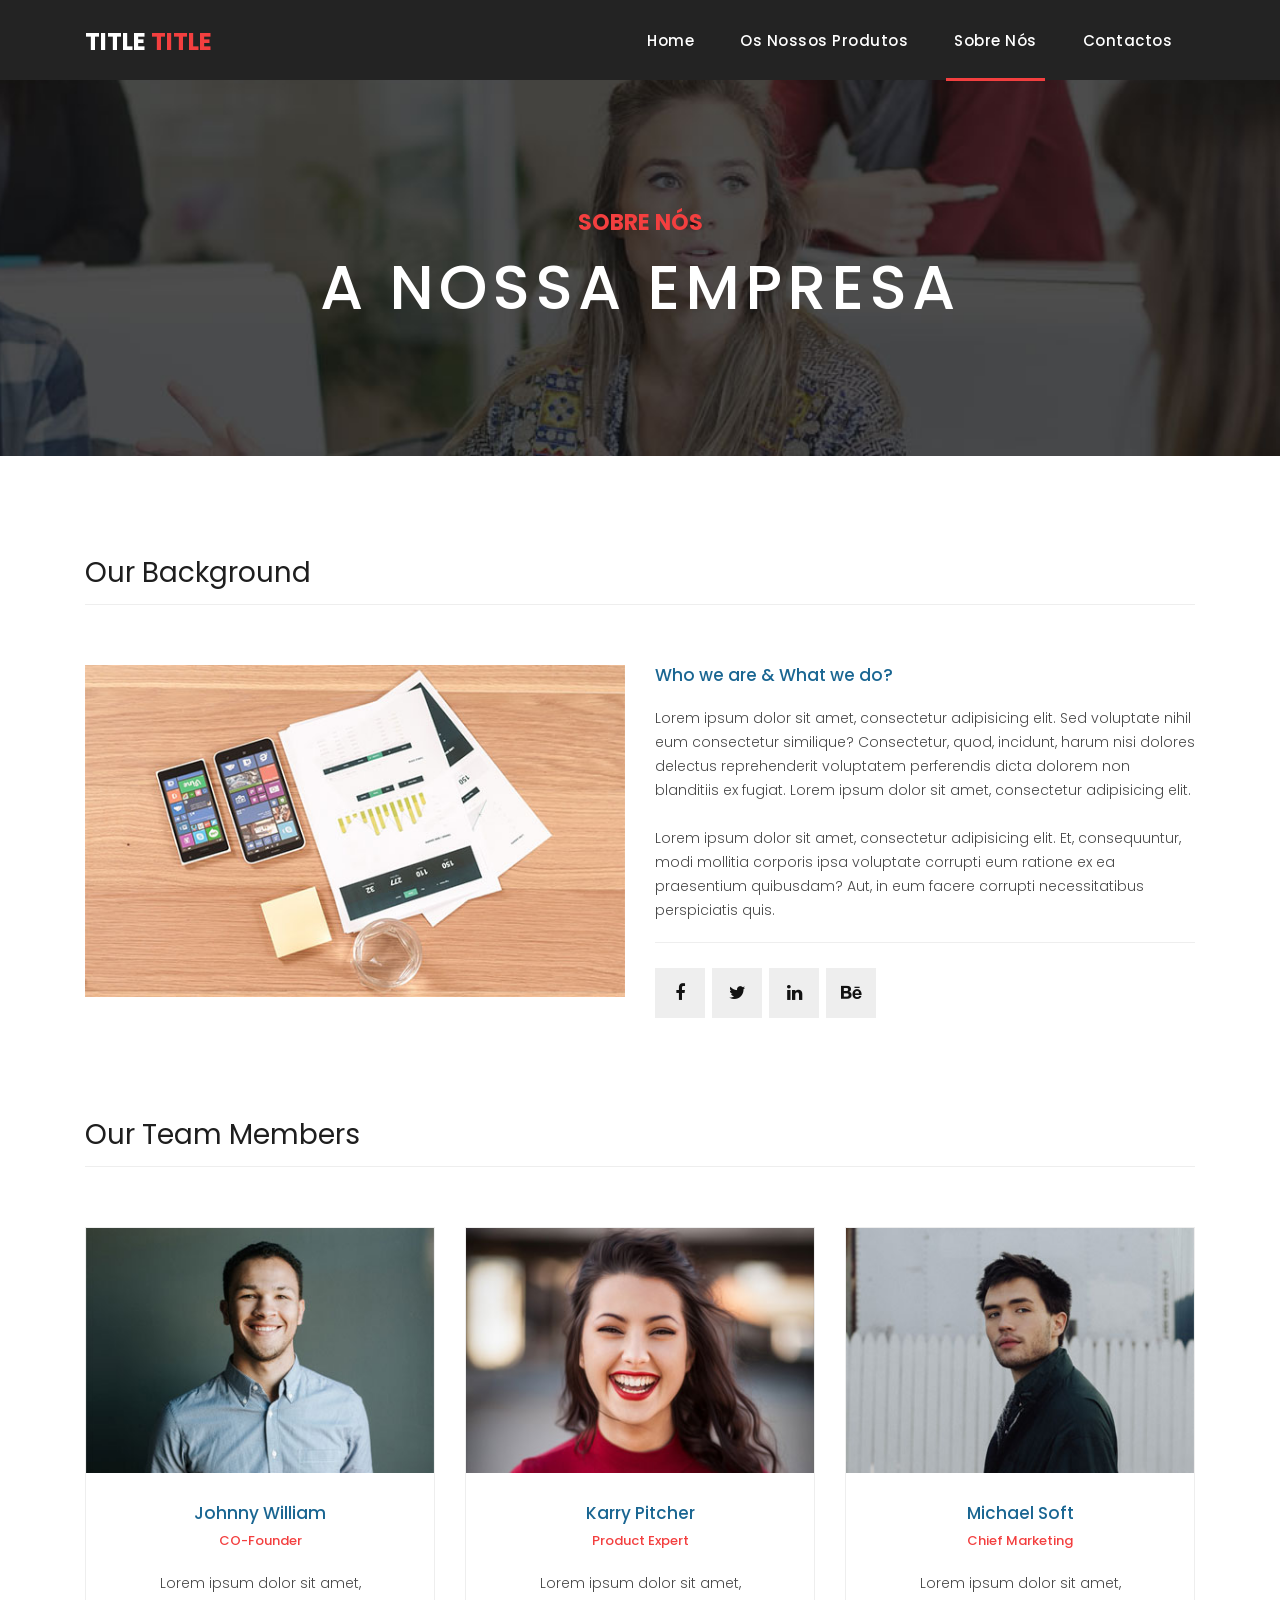
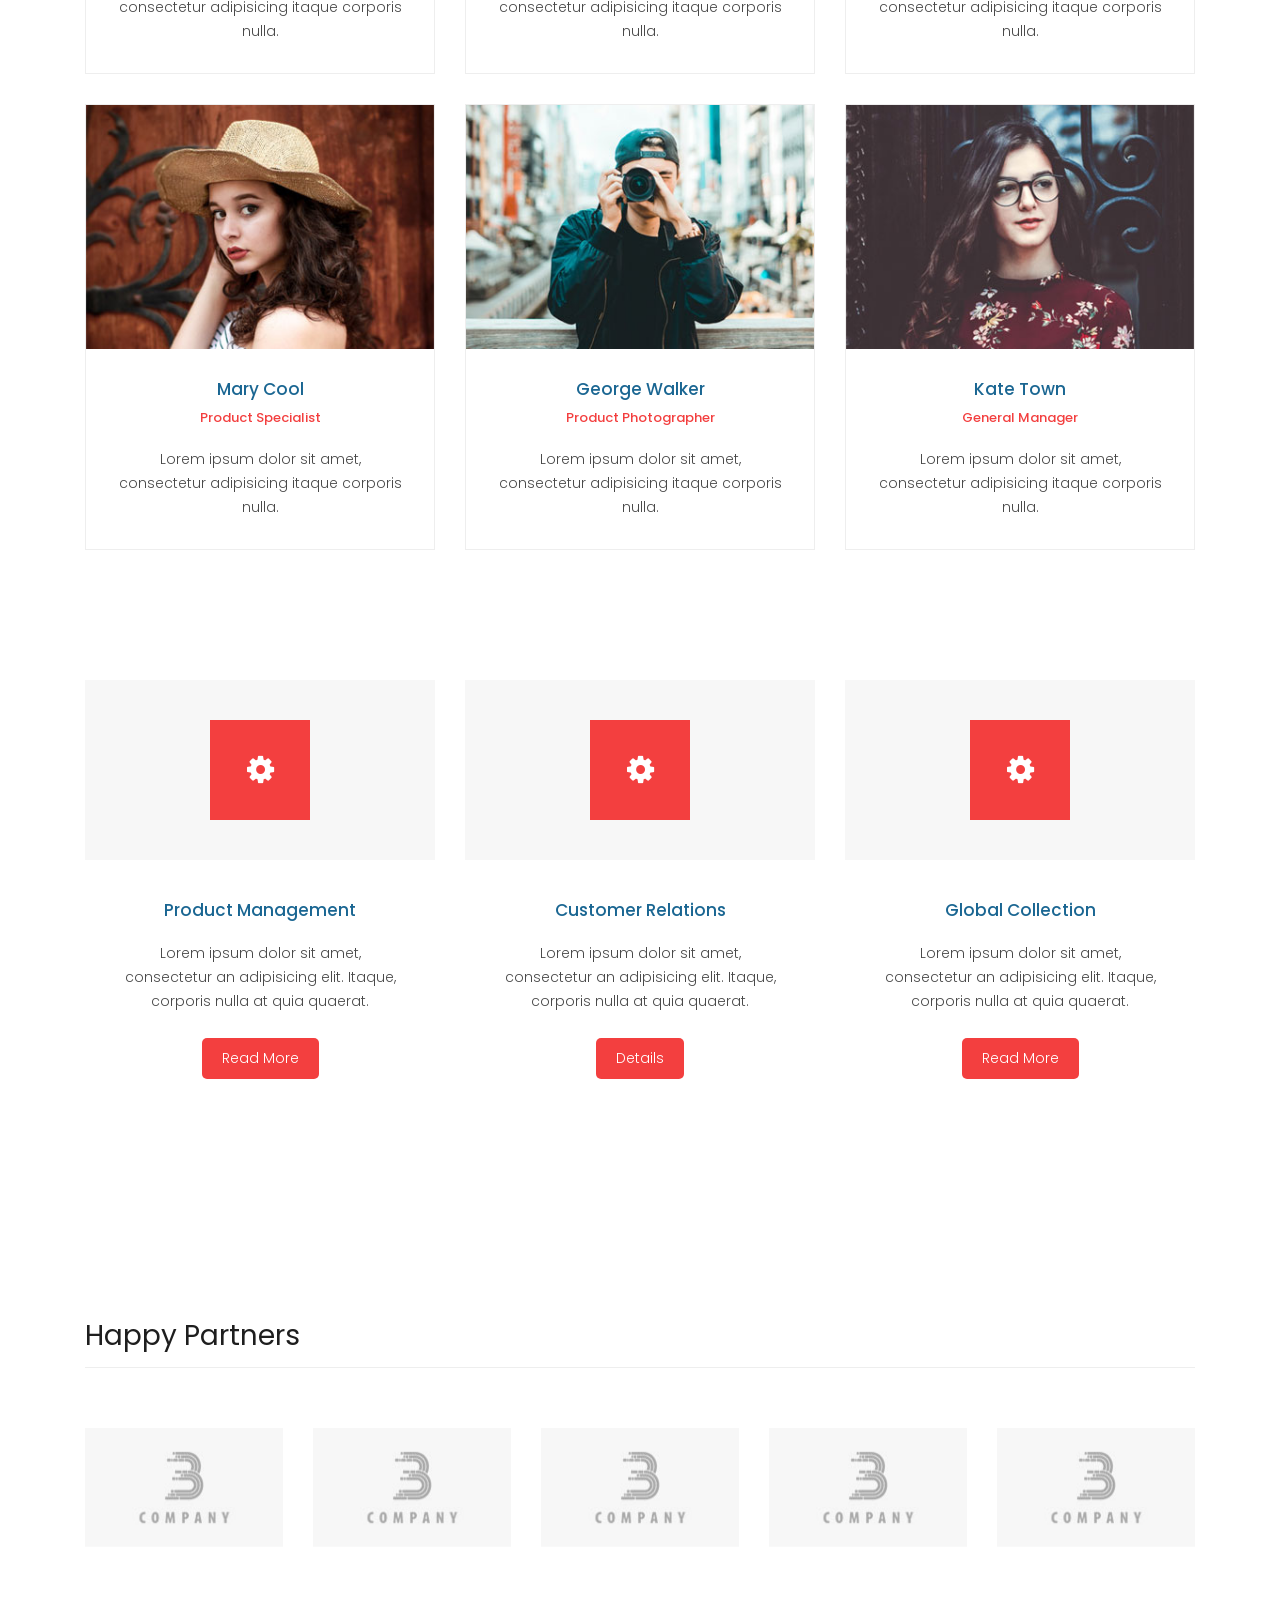
<file: about.html>
<!DOCTYPE html>
<html lang="en">

  <head>

    <meta charset="utf-8">
    <meta name="viewport" content="width=device-width, initial-scale=1, shrink-to-fit=no">
    <meta name="description" content="">
    <meta name="NightmareFTW" content="">
    <link href="https://fonts.googleapis.com/css?family=Poppins:100,200,300,400,500,600,700,800,900&display=swap" rel="stylesheet">

    <title>Title</title>

    <!-- Bootstrap core CSS -->
    <link href="vendor/bootstrap/css/bootstrap.min.css" rel="stylesheet">
<!--

Notes:


-->

    <!-- Additional CSS Files -->
    <link rel="stylesheet" href="assets/css/fontawesome.css">
    <link rel="stylesheet" href="assets/css/templatemo-sixteen.css">
    <link rel="stylesheet" href="assets/css/owl.css">

  </head>

  <body>

    <!-- ***** Preloader Start ***** -->
    <div id="preloader">
        <div class="jumper">
            <div></div>
            <div></div>
            <div></div>
        </div>
    </div>  
    <!-- ***** Preloader End ***** -->

    <!-- Header -->
    <header class="">
      <nav class="navbar navbar-expand-lg">
        <div class="container">
          <a class="navbar-brand" href="index.html"><h2> Title <em> Title </em></h2></a>
          <button class="navbar-toggler" type="button" data-toggle="collapse" data-target="#navbarResponsive" aria-controls="navbarResponsive" aria-expanded="false" aria-label="Toggle navigation">
            <span class="navbar-toggler-icon"></span>
          </button>
          <div class="collapse navbar-collapse" id="navbarResponsive">
            <ul class="navbar-nav ml-auto">
              <li class="nav-item">
                <a class="nav-link" href="index.html">Home
                  <span class="sr-only">(current)</span>
                </a>
              </li> 
              <li class="nav-item">
                <a class="nav-link" href="products.html">Os nossos produtos</a>
              </li>
              <li class="nav-item active">
                <a class="nav-link" href="about.html">Sobre nós</a>
              </li>
              <li class="nav-item">
                <a class="nav-link" href="contact.html">Contactos</a>
              </li>
            </ul>
          </div>
        </div>
      </nav>
    </header>

    <!-- Page Content -->
    <div class="page-heading about-heading header-text">
      <div class="container">
        <div class="row">
          <div class="col-md-12">
            <div class="text-content">
              <h4>Sobre nós</h4>
              <h2>A nossa empresa</h2>
            </div>
          </div>
        </div>
      </div>
    </div>


    <div class="best-features about-features">
      <div class="container">
        <div class="row">
          <div class="col-md-12">
            <div class="section-heading">
              <h2>Our Background</h2>
            </div>
          </div>
          <div class="col-md-6">
            <div class="right-image">
              <img src="assets/images/feature-image.jpg" alt="">
            </div>
          </div>
          <div class="col-md-6">
            <div class="left-content">
              <h4>Who we are &amp; What we do?</h4>
              <p>Lorem ipsum dolor sit amet, consectetur adipisicing elit. Sed voluptate nihil eum consectetur similique? Consectetur, quod, incidunt, harum nisi dolores delectus reprehenderit voluptatem perferendis dicta dolorem non blanditiis ex fugiat. Lorem ipsum dolor sit amet, consectetur adipisicing elit.<br><br>Lorem ipsum dolor sit amet, consectetur adipisicing elit. Et, consequuntur, modi mollitia corporis ipsa voluptate corrupti eum ratione ex ea praesentium quibusdam? Aut, in eum facere corrupti necessitatibus perspiciatis quis.</p>
              <ul class="social-icons">
                <li><a href="#"><i class="fa fa-facebook"></i></a></li>
                <li><a href="#"><i class="fa fa-twitter"></i></a></li>
                <li><a href="#"><i class="fa fa-linkedin"></i></a></li>
                <li><a href="#"><i class="fa fa-behance"></i></a></li>
              </ul>
            </div>
          </div>
        </div>
      </div>
    </div>

    
    <div class="team-members">
      <div class="container">
        <div class="row">
          <div class="col-md-12">
            <div class="section-heading">
              <h2>Our Team Members</h2>
            </div>
          </div>
          <div class="col-md-4">
            <div class="team-member">
              <div class="thumb-container">
                <img src="assets/images/team_01.jpg" alt="">
                <div class="hover-effect">
                  <div class="hover-content">
                    <ul class="social-icons">
                      <li><a href="#"><i class="fa fa-facebook"></i></a></li>
                      <li><a href="#"><i class="fa fa-twitter"></i></a></li>
                      <li><a href="#"><i class="fa fa-linkedin"></i></a></li>
                      <li><a href="#"><i class="fa fa-behance"></i></a></li>
                    </ul>
                  </div>
                </div>
              </div>
              <div class="down-content">
                <h4>Johnny William</h4>
                <span>CO-Founder</span>
                <p>Lorem ipsum dolor sit amet, consectetur adipisicing itaque corporis nulla.</p>
              </div>
            </div>
          </div>
          <div class="col-md-4">
            <div class="team-member">
              <div class="thumb-container">
                <img src="assets/images/team_02.jpg" alt="">
                <div class="hover-effect">
                  <div class="hover-content">
                    <ul class="social-icons">
                      <li><a href="#"><i class="fa fa-facebook"></i></a></li>
                      <li><a href="#"><i class="fa fa-twitter"></i></a></li>
                      <li><a href="#"><i class="fa fa-linkedin"></i></a></li>
                      <li><a href="#"><i class="fa fa-behance"></i></a></li>
                    </ul>
                  </div>
                </div>
              </div>
              <div class="down-content">
                <h4>Karry Pitcher</h4>
                <span>Product Expert</span>
                <p>Lorem ipsum dolor sit amet, consectetur adipisicing itaque corporis nulla.</p>
              </div>
            </div>
          </div>
          <div class="col-md-4">
            <div class="team-member">
              <div class="thumb-container">
                <img src="assets/images/team_03.jpg" alt="">
                <div class="hover-effect">
                  <div class="hover-content">
                    <ul class="social-icons">
                      <li><a href="#"><i class="fa fa-facebook"></i></a></li>
                      <li><a href="#"><i class="fa fa-twitter"></i></a></li>
                      <li><a href="#"><i class="fa fa-linkedin"></i></a></li>
                      <li><a href="#"><i class="fa fa-behance"></i></a></li>
                    </ul>
                  </div>
                </div>
              </div>
              <div class="down-content">
                <h4>Michael Soft</h4>
                <span>Chief Marketing</span>
                <p>Lorem ipsum dolor sit amet, consectetur adipisicing itaque corporis nulla.</p>
              </div>
            </div>
          </div>
          <div class="col-md-4">
            <div class="team-member">
              <div class="thumb-container">
                <img src="assets/images/team_04.jpg" alt="">
                <div class="hover-effect">
                  <div class="hover-content">
                    <ul class="social-icons">
                      <li><a href="#"><i class="fa fa-facebook"></i></a></li>
                      <li><a href="#"><i class="fa fa-twitter"></i></a></li>
                      <li><a href="#"><i class="fa fa-linkedin"></i></a></li>
                      <li><a href="#"><i class="fa fa-behance"></i></a></li>
                    </ul>
                  </div>
                </div>
              </div>
              <div class="down-content">
                <h4>Mary Cool</h4>
                <span>Product Specialist</span>
                <p>Lorem ipsum dolor sit amet, consectetur adipisicing itaque corporis nulla.</p>
              </div>
            </div>
          </div>
          <div class="col-md-4">
            <div class="team-member">
              <div class="thumb-container">
                <img src="assets/images/team_05.jpg" alt="">
                <div class="hover-effect">
                  <div class="hover-content">
                    <ul class="social-icons">
                      <li><a href="#"><i class="fa fa-facebook"></i></a></li>
                      <li><a href="#"><i class="fa fa-twitter"></i></a></li>
                      <li><a href="#"><i class="fa fa-linkedin"></i></a></li>
                      <li><a href="#"><i class="fa fa-behance"></i></a></li>
                    </ul>
                  </div>
                </div>
              </div>
              <div class="down-content">
                <h4>George Walker</h4>
                <span>Product Photographer</span>
                <p>Lorem ipsum dolor sit amet, consectetur adipisicing itaque corporis nulla.</p>
              </div>
            </div>
          </div>
          <div class="col-md-4">
            <div class="team-member">
              <div class="thumb-container">
                <img src="assets/images/team_06.jpg" alt="">
                <div class="hover-effect">
                  <div class="hover-content">
                    <ul class="social-icons">
                      <li><a href="#"><i class="fa fa-facebook"></i></a></li>
                      <li><a href="#"><i class="fa fa-twitter"></i></a></li>
                      <li><a href="#"><i class="fa fa-linkedin"></i></a></li>
                      <li><a href="#"><i class="fa fa-behance"></i></a></li>
                    </ul>
                  </div>
                </div>
              </div>
              <div class="down-content">
                <h4>Kate Town</h4>
                <span>General Manager</span>
                <p>Lorem ipsum dolor sit amet, consectetur adipisicing itaque corporis nulla.</p>
              </div>
            </div>
          </div>
        </div>
      </div>
    </div>


    <div class="services">
      <div class="container">
        <div class="row">
          <div class="col-md-4">
            <div class="service-item">
              <div class="icon">
                <i class="fa fa-gear"></i>
              </div>
              <div class="down-content">
                <h4>Product Management</h4>
                <p>Lorem ipsum dolor sit amet, consectetur an adipisicing elit. Itaque, corporis nulla at quia quaerat.</p>
                <a href="#" class="filled-button">Read More</a>
              </div>
            </div>
          </div>
          <div class="col-md-4">
            <div class="service-item">
              <div class="icon">
                <i class="fa fa-gear"></i>
              </div>
              <div class="down-content">
                <h4>Customer Relations</h4>
                <p>Lorem ipsum dolor sit amet, consectetur an adipisicing elit. Itaque, corporis nulla at quia quaerat.</p>
                <a href="#" class="filled-button">Details</a>
              </div>
            </div>
          </div>
          <div class="col-md-4">
            <div class="service-item">
              <div class="icon">
                <i class="fa fa-gear"></i>
              </div>
              <div class="down-content">
                <h4>Global Collection</h4>
                <p>Lorem ipsum dolor sit amet, consectetur an adipisicing elit. Itaque, corporis nulla at quia quaerat.</p>
                <a href="#" class="filled-button">Read More</a>
              </div>
            </div>
          </div>
        </div>
      </div>
    </div>


    <div class="happy-clients">
      <div class="container">
        <div class="row">
          <div class="col-md-12">
            <div class="section-heading">
              <h2>Happy Partners</h2>
            </div>
          </div>
          <div class="col-md-12">
            <div class="owl-clients owl-carousel">
              <div class="client-item">
                <img src="assets/images/client-01.png" alt="1">
              </div>
              
              <div class="client-item">
                <img src="assets/images/client-01.png" alt="2">
              </div>
              
              <div class="client-item">
                <img src="assets/images/client-01.png" alt="3">
              </div>
              
              <div class="client-item">
                <img src="assets/images/client-01.png" alt="4">
              </div>
              
              <div class="client-item">
                <img src="assets/images/client-01.png" alt="5">
              </div>
              
              <div class="client-item">
                <img src="assets/images/client-01.png" alt="6">
              </div>
            </div>
          </div>
        </div>
      </div>
    </div>

    
    <footer>
      <div class="container">
        <div class="row">
          <div class="col-md-12">
            <div class="inner-content">

            </div>
          </div>
        </div>
      </div>
    </footer>


    <!-- Bootstrap core JavaScript -->
    <script src="vendor/jquery/jquery.min.js"></script>
    <script src="vendor/bootstrap/js/bootstrap.bundle.min.js"></script>


    <!-- Additional Scripts -->
    <script src="assets/js/custom.js"></script>
    <script src="assets/js/owl.js"></script>
    <script src="assets/js/slick.js"></script>
    <script src="assets/js/isotope.js"></script>
    <script src="assets/js/accordions.js"></script>


    <script language = "text/Javascript"> 
      cleared[0] = cleared[1] = cleared[2] = 0; //set a cleared flag for each field
      function clearField(t){                   //declaring the array outside of the
      if(! cleared[t.id]){                      // function makes it static and global
          cleared[t.id] = 1;  // you could use true and false, but that's more typing
          t.value='';         // with more chance of typos
          t.style.color='#fff';
          }
      }
    </script>


  </body>

</html>
</file>
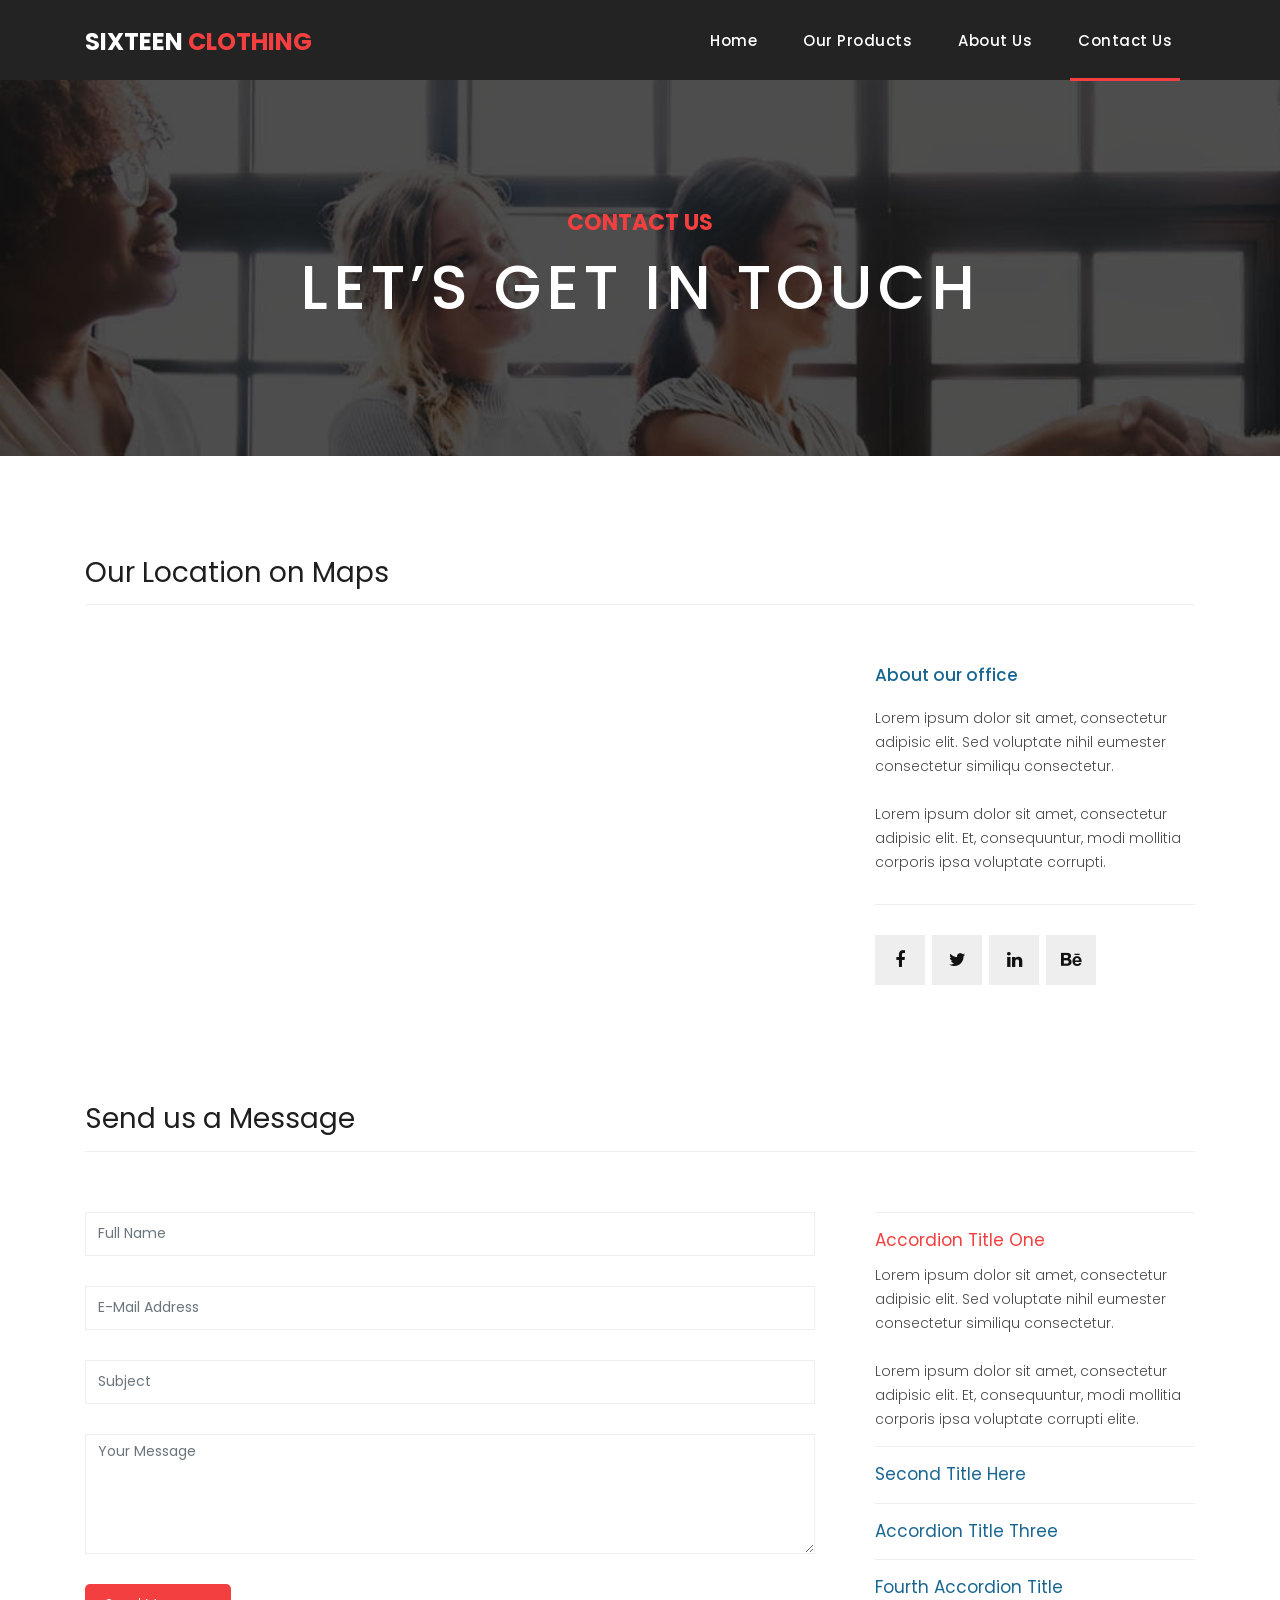
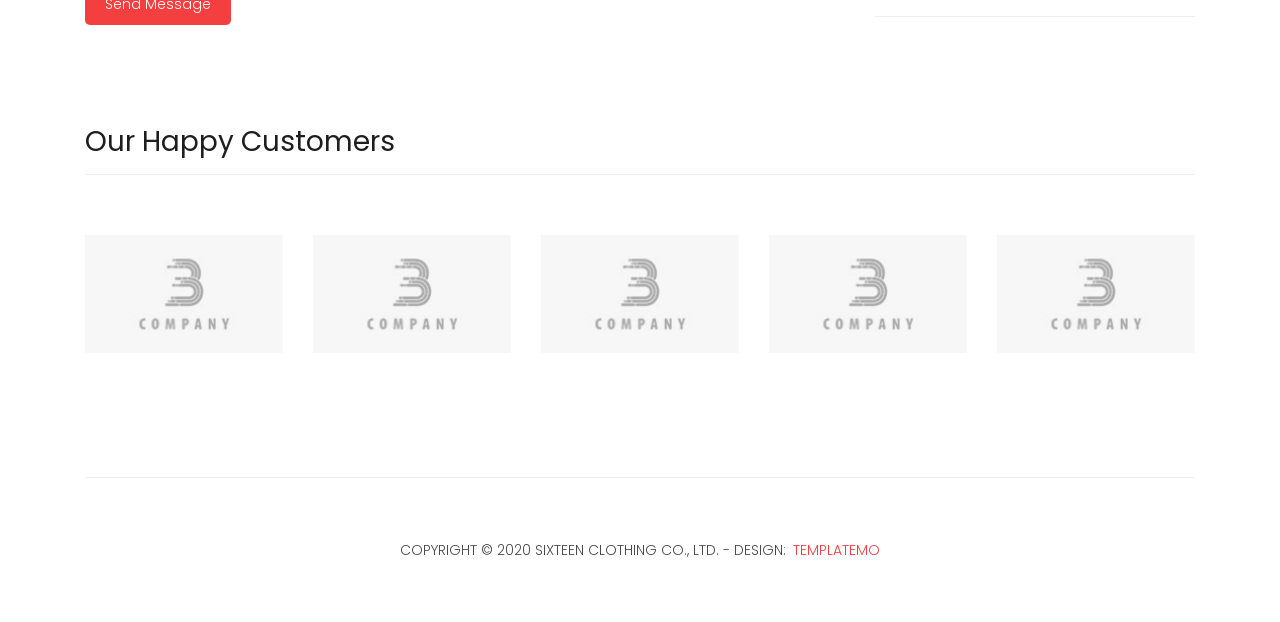
<file: contact.html>
<!DOCTYPE html>
<html lang="en">

  <head>

    <meta charset="utf-8">
    <meta name="viewport" content="width=device-width, initial-scale=1, shrink-to-fit=no">
    <meta name="description" content="">
    <meta name="author" content="">
    <link href="https://fonts.googleapis.com/css?family=Poppins:100,200,300,400,500,600,700,800,900&display=swap" rel="stylesheet">

    <title>Sixteen Clothing - Contact Page</title>

    <!-- Bootstrap core CSS -->
    <link href="vendor/bootstrap/css/bootstrap.min.css" rel="stylesheet">
<!--

TemplateMo 546 Sixteen Clothing

https://templatemo.com/tm-546-sixteen-clothing

-->

    <!-- Additional CSS Files -->
    <link rel="stylesheet" href="assets/css/fontawesome.css">
    <link rel="stylesheet" href="assets/css/templatemo-sixteen.css">
    <link rel="stylesheet" href="assets/css/owl.css">

  </head>

  <body>

    <!-- ***** Preloader Start ***** -->
    <div id="preloader">
        <div class="jumper">
            <div></div>
            <div></div>
            <div></div>
        </div>
    </div>  
    <!-- ***** Preloader End ***** -->

    <!-- Header -->
    <header class="">
      <nav class="navbar navbar-expand-lg">
        <div class="container">
          <a class="navbar-brand" href="index.html"><h2>Sixteen <em>Clothing</em></h2></a>
          <button class="navbar-toggler" type="button" data-toggle="collapse" data-target="#navbarResponsive" aria-controls="navbarResponsive" aria-expanded="false" aria-label="Toggle navigation">
            <span class="navbar-toggler-icon"></span>
          </button>
          <div class="collapse navbar-collapse" id="navbarResponsive">
            <ul class="navbar-nav ml-auto">
              <li class="nav-item">
                <a class="nav-link" href="index.html">Home
                  <span class="sr-only">(current)</span>
                </a>
              </li> 
              <li class="nav-item">
                <a class="nav-link" href="products.html">Our Products</a>
              </li>
              <li class="nav-item">
                <a class="nav-link" href="about.html">About Us</a>
              </li>
              <li class="nav-item active">
                <a class="nav-link" href="contact.html">Contact Us</a>
              </li>
            </ul>
          </div>
        </div>
      </nav>
    </header>

    <!-- Page Content -->
    <div class="page-heading contact-heading header-text">
      <div class="container">
        <div class="row">
          <div class="col-md-12">
            <div class="text-content">
              <h4>contact us</h4>
              <h2>let’s get in touch</h2>
            </div>
          </div>
        </div>
      </div>
    </div>


    <div class="find-us">
      <div class="container">
        <div class="row">
          <div class="col-md-12">
            <div class="section-heading">
              <h2>Our Location on Maps</h2>
            </div>
          </div>
          <div class="col-md-8">
<!-- How to change your own map point
	1. Go to Google Maps
	2. Click on your location point
	3. Click "Share" and choose "Embed map" tab
	4. Copy only URL and paste it within the src="" field below
-->
            <div id="map">
              <iframe src="https://maps.google.com/maps?q=Av.+L%C3%BAcio+Costa,+Rio+de+Janeiro+-+RJ,+Brazil&t=&z=13&ie=UTF8&iwloc=&output=embed" width="100%" height="330px" frameborder="0" style="border:0" allowfullscreen></iframe>
            </div>
          </div>
          <div class="col-md-4">
            <div class="left-content">
              <h4>About our office</h4>
              <p>Lorem ipsum dolor sit amet, consectetur adipisic elit. Sed voluptate nihil eumester consectetur similiqu consectetur.<br><br>Lorem ipsum dolor sit amet, consectetur adipisic elit. Et, consequuntur, modi mollitia corporis ipsa voluptate corrupti.</p>
              <ul class="social-icons">
                <li><a href="#"><i class="fa fa-facebook"></i></a></li>
                <li><a href="#"><i class="fa fa-twitter"></i></a></li>
                <li><a href="#"><i class="fa fa-linkedin"></i></a></li>
                <li><a href="#"><i class="fa fa-behance"></i></a></li>
              </ul>
            </div>
          </div>
        </div>
      </div>
    </div>

    
    <div class="send-message">
      <div class="container">
        <div class="row">
          <div class="col-md-12">
            <div class="section-heading">
              <h2>Send us a Message</h2>
            </div>
          </div>
          <div class="col-md-8">
            <div class="contact-form">
              <form id="contact" action="" method="post">
                <div class="row">
                  <div class="col-lg-12 col-md-12 col-sm-12">
                    <fieldset>
                      <input name="name" type="text" class="form-control" id="name" placeholder="Full Name" required="">
                    </fieldset>
                  </div>
                  <div class="col-lg-12 col-md-12 col-sm-12">
                    <fieldset>
                      <input name="email" type="text" class="form-control" id="email" placeholder="E-Mail Address" required="">
                    </fieldset>
                  </div>
                  <div class="col-lg-12 col-md-12 col-sm-12">
                    <fieldset>
                      <input name="subject" type="text" class="form-control" id="subject" placeholder="Subject" required="">
                    </fieldset>
                  </div>
                  <div class="col-lg-12">
                    <fieldset>
                      <textarea name="message" rows="6" class="form-control" id="message" placeholder="Your Message" required=""></textarea>
                    </fieldset>
                  </div>
                  <div class="col-lg-12">
                    <fieldset>
                      <button type="submit" id="form-submit" class="filled-button">Send Message</button>
                    </fieldset>
                  </div>
                </div>
              </form>
            </div>
          </div>
          <div class="col-md-4">
            <ul class="accordion">
              <li>
                  <a>Accordion Title One</a>
                  <div class="content">
                      <p>Lorem ipsum dolor sit amet, consectetur adipisic elit. Sed voluptate nihil eumester consectetur similiqu consectetur.<br><br>Lorem ipsum dolor sit amet, consectetur adipisic elit. Et, consequuntur, modi mollitia corporis ipsa voluptate corrupti elite.</p>
                  </div>
              </li>
              <li>
                  <a>Second Title Here</a>
                  <div class="content">
                      <p>Lorem ipsum dolor sit amet, consectetur adipisic elit. Sed voluptate nihil eumester consectetur similiqu consectetur.<br><br>Lorem ipsum dolor sit amet, consectetur adipisic elit. Et, consequuntur, modi mollitia corporis ipsa voluptate corrupti elite.</p>
                  </div>
              </li>
              <li>
                  <a>Accordion Title Three</a>
                  <div class="content">
                      <p>Lorem ipsum dolor sit amet, consectetur adipisic elit. Sed voluptate nihil eumester consectetur similiqu consectetur.<br><br>Lorem ipsum dolor sit amet, consectetur adipisic elit. Et, consequuntur, modi mollitia corporis ipsa voluptate corrupti elite.</p>
                  </div>
              </li>
              <li>
                  <a>Fourth Accordion Title</a>
                  <div class="content">
                      <p>Lorem ipsum dolor sit amet, consectetur adipisic elit. Sed voluptate nihil eumester consectetur similiqu consectetur.<br><br>Lorem ipsum dolor sit amet, consectetur adipisic elit. Et, consequuntur, modi mollitia corporis ipsa voluptate corrupti elite.</p>
                  </div>
              </li>
            </ul>
          </div>
        </div>
      </div>
    </div>

    <div class="happy-clients">
      <div class="container">
        <div class="row">
          <div class="col-md-12">
            <div class="section-heading">
              <h2>Our Happy Customers</h2>
            </div>
          </div>
          <div class="col-md-12">
            <div class="owl-clients owl-carousel">
              <div class="client-item">
                <img src="assets/images/client-01.png" alt="1">
              </div>
              
              <div class="client-item">
                <img src="assets/images/client-01.png" alt="2">
              </div>
              
              <div class="client-item">
                <img src="assets/images/client-01.png" alt="3">
              </div>
              
              <div class="client-item">
                <img src="assets/images/client-01.png" alt="4">
              </div>
              
              <div class="client-item">
                <img src="assets/images/client-01.png" alt="5">
              </div>
              
              <div class="client-item">
                <img src="assets/images/client-01.png" alt="6">
              </div>
            </div>
          </div>
        </div>
      </div>
    </div>

    
    <footer>
      <div class="container">
        <div class="row">
          <div class="col-md-12">
            <div class="inner-content">
              <p>Copyright &copy; 2020 Sixteen Clothing Co., Ltd.
            
            - Design: <a rel="nofollow noopener" href="https://templatemo.com" target="_blank">TemplateMo</a></p>
            </div>
          </div>
        </div>
      </div>
    </footer>


    <!-- Bootstrap core JavaScript -->
    <script src="vendor/jquery/jquery.min.js"></script>
    <script src="vendor/bootstrap/js/bootstrap.bundle.min.js"></script>


    <!-- Additional Scripts -->
    <script src="assets/js/custom.js"></script>
    <script src="assets/js/owl.js"></script>
    <script src="assets/js/slick.js"></script>
    <script src="assets/js/isotope.js"></script>
    <script src="assets/js/accordions.js"></script>


    <script language = "text/Javascript"> 
      cleared[0] = cleared[1] = cleared[2] = 0; //set a cleared flag for each field
      function clearField(t){                   //declaring the array outside of the
      if(! cleared[t.id]){                      // function makes it static and global
          cleared[t.id] = 1;  // you could use true and false, but that's more typing
          t.value='';         // with more chance of typos
          t.style.color='#fff';
          }
      }
    </script>


  </body>

</html>
</file>
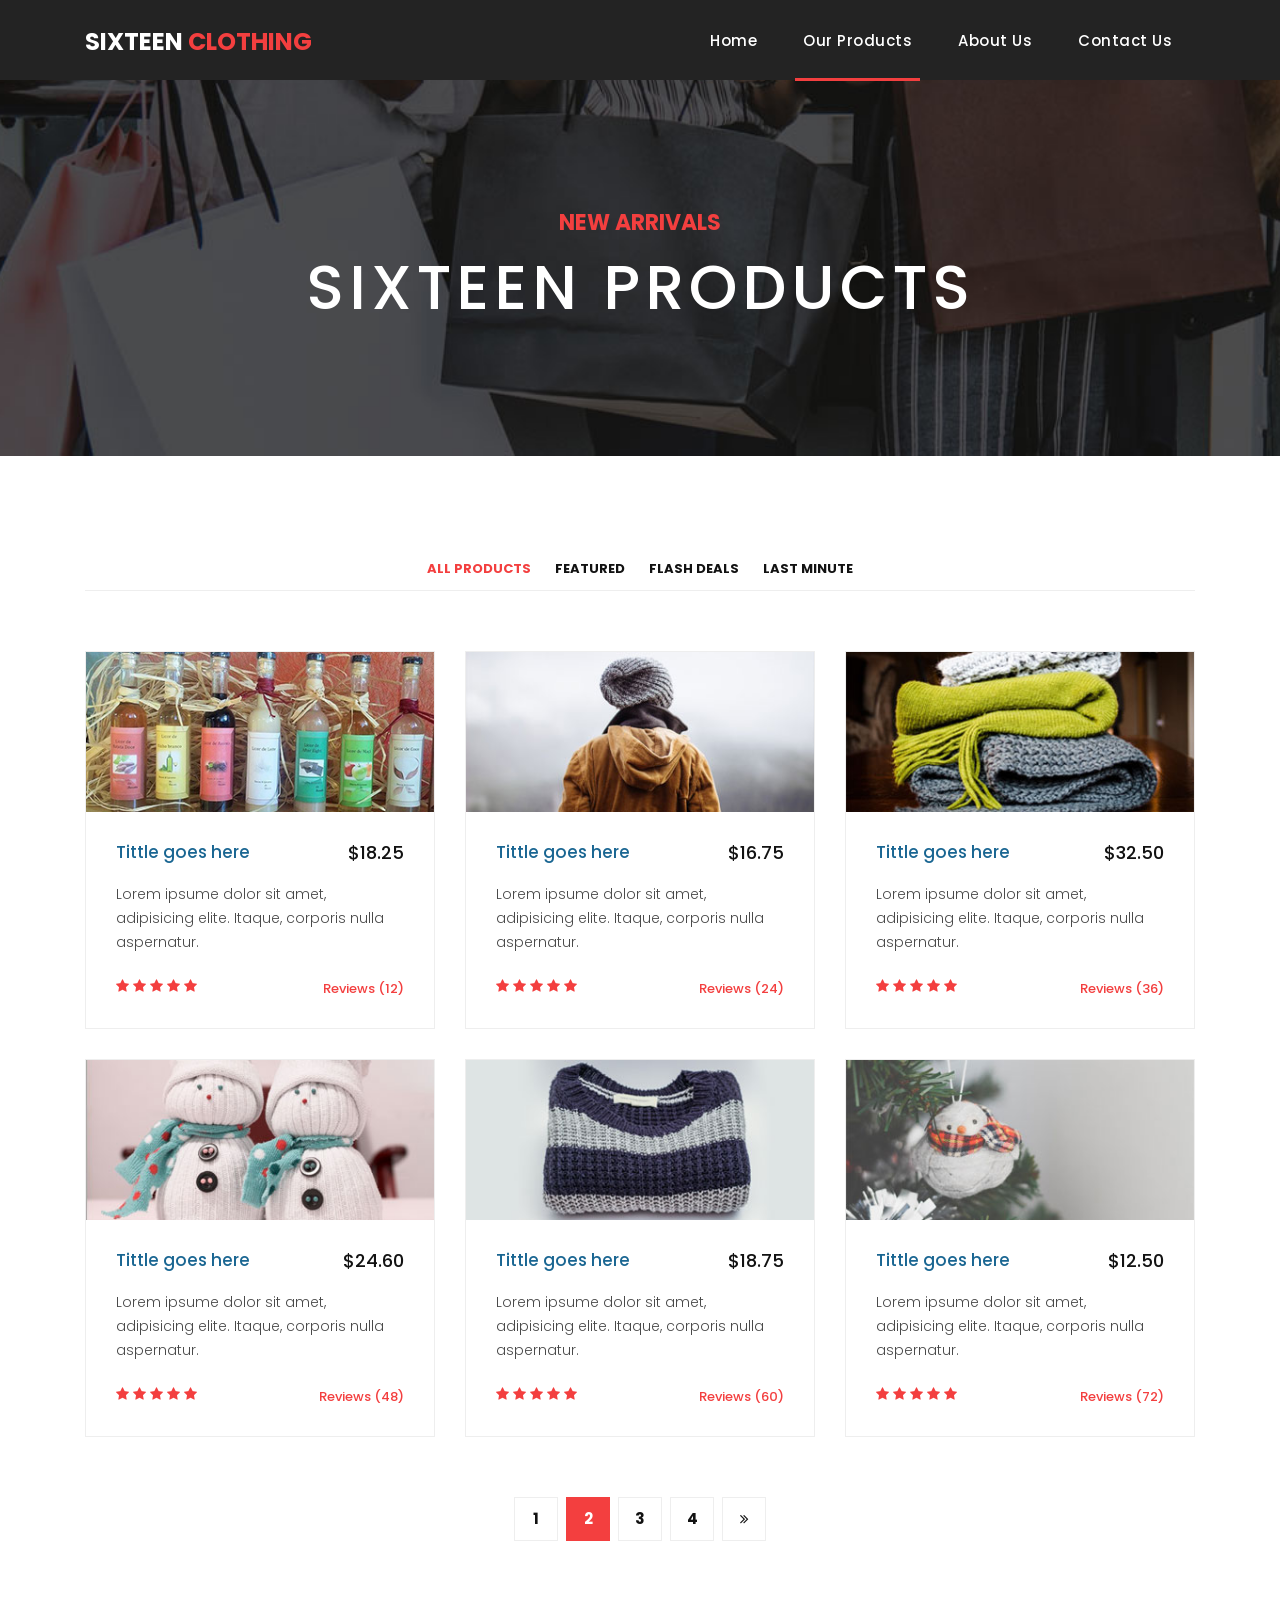
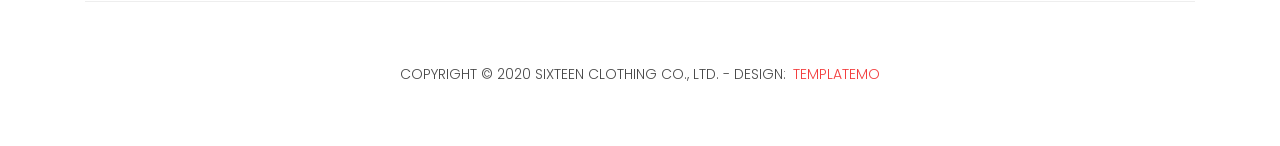
<file: products.html>
<!DOCTYPE html>
<html lang="en">

  <head>

    <meta charset="utf-8">
    <meta name="viewport" content="width=device-width, initial-scale=1, shrink-to-fit=no">
    <meta name="description" content="">
    <meta name="author" content="">
    <link href="https://fonts.googleapis.com/css?family=Poppins:100,200,300,400,500,600,700,800,900&display=swap" rel="stylesheet">

    <title>Sixteen Clothing Products</title>

    <!-- Bootstrap core CSS -->
    <link href="vendor/bootstrap/css/bootstrap.min.css" rel="stylesheet">
<!--

TemplateMo 546 Sixteen Clothing

https://templatemo.com/tm-546-sixteen-clothing

-->

    <!-- Additional CSS Files -->
    <link rel="stylesheet" href="assets/css/fontawesome.css">
    <link rel="stylesheet" href="assets/css/templatemo-sixteen.css">
    <link rel="stylesheet" href="assets/css/owl.css">

  </head>

  <body>

    <!-- ***** Preloader Start ***** -->
    <div id="preloader">
        <div class="jumper">
            <div></div>
            <div></div>
            <div></div>
        </div>
    </div>  
    <!-- ***** Preloader End ***** -->

    <!-- Header -->
    <header class="">
      <nav class="navbar navbar-expand-lg">
        <div class="container">
          <a class="navbar-brand" href="index.html"><h2>Sixteen <em>Clothing</em></h2></a>
          <button class="navbar-toggler" type="button" data-toggle="collapse" data-target="#navbarResponsive" aria-controls="navbarResponsive" aria-expanded="false" aria-label="Toggle navigation">
            <span class="navbar-toggler-icon"></span>
          </button>
          <div class="collapse navbar-collapse" id="navbarResponsive">
            <ul class="navbar-nav ml-auto">
              <li class="nav-item">
                <a class="nav-link" href="index.html">Home
                  <span class="sr-only">(current)</span>
                </a>
              </li> 
              <li class="nav-item active">
                <a class="nav-link" href="products.html">Our Products</a>
              </li>
              <li class="nav-item">
                <a class="nav-link" href="about.html">About Us</a>
              </li>
              <li class="nav-item">
                <a class="nav-link" href="contact.html">Contact Us</a>
              </li>
            </ul>
          </div>
        </div>
      </nav>
    </header>

    <!-- Page Content -->
    <div class="page-heading products-heading header-text">
      <div class="container">
        <div class="row">
          <div class="col-md-12">
            <div class="text-content">
              <h4>new arrivals</h4>
              <h2>sixteen products</h2>
            </div>
          </div>
        </div>
      </div>
    </div>

    
    <div class="products">
      <div class="container">
        <div class="row">
          <div class="col-md-12">
            <div class="filters">
              <ul>
                  <li class="active" data-filter="*">All Products</li>
                  <li data-filter=".des">Featured</li>
                  <li data-filter=".dev">Flash Deals</li>
                  <li data-filter=".gra">Last Minute</li>
              </ul>
            </div>
          </div>
          <div class="col-md-12">
            <div class="filters-content">
                <div class="row grid">
                    <div class="col-lg-4 col-md-4 all des">
                      <div class="product-item">
                        <a href="#"><img src="assets/images/product_01.jpg" alt=""></a>
                        <div class="down-content">
                          <a href="#"><h4>Tittle goes here</h4></a>
                          <h6>$18.25</h6>
                          <p>Lorem ipsume dolor sit amet, adipisicing elite. Itaque, corporis nulla aspernatur.</p>
                          <ul class="stars">
                            <li><i class="fa fa-star"></i></li>
                            <li><i class="fa fa-star"></i></li>
                            <li><i class="fa fa-star"></i></li>
                            <li><i class="fa fa-star"></i></li>
                            <li><i class="fa fa-star"></i></li>
                          </ul>
                          <span>Reviews (12)</span>
                        </div>
                      </div>
                    </div>
                    <div class="col-lg-4 col-md-4 all dev">
                      <div class="product-item">
                        <a href="#"><img src="assets/images/product_02.jpg" alt=""></a>
                        <div class="down-content">
                          <a href="#"><h4>Tittle goes here</h4></a>
                          <h6>$16.75</h6>
                          <p>Lorem ipsume dolor sit amet, adipisicing elite. Itaque, corporis nulla aspernatur.</p>
                          <ul class="stars">
                            <li><i class="fa fa-star"></i></li>
                            <li><i class="fa fa-star"></i></li>
                            <li><i class="fa fa-star"></i></li>
                            <li><i class="fa fa-star"></i></li>
                            <li><i class="fa fa-star"></i></li>
                          </ul>
                          <span>Reviews (24)</span>
                        </div>
                      </div>
                    </div>
                    <div class="col-lg-4 col-md-4 all gra">
                      <div class="product-item">
                        <a href="#"><img src="assets/images/product_03.jpg" alt=""></a>
                        <div class="down-content">
                          <a href="#"><h4>Tittle goes here</h4></a>
                          <h6>$32.50</h6>
                          <p>Lorem ipsume dolor sit amet, adipisicing elite. Itaque, corporis nulla aspernatur.</p>
                          <ul class="stars">
                            <li><i class="fa fa-star"></i></li>
                            <li><i class="fa fa-star"></i></li>
                            <li><i class="fa fa-star"></i></li>
                            <li><i class="fa fa-star"></i></li>
                            <li><i class="fa fa-star"></i></li>
                          </ul>
                          <span>Reviews (36)</span>
                        </div>
                      </div>
                    </div>
                    <div class="col-lg-4 col-md-4 all gra">
                      <div class="product-item">
                        <a href="#"><img src="assets/images/product_04.jpg" alt=""></a>
                        <div class="down-content">
                          <a href="#"><h4>Tittle goes here</h4></a>
                          <h6>$24.60</h6>
                          <p>Lorem ipsume dolor sit amet, adipisicing elite. Itaque, corporis nulla aspernatur.</p>
                          <ul class="stars">
                            <li><i class="fa fa-star"></i></li>
                            <li><i class="fa fa-star"></i></li>
                            <li><i class="fa fa-star"></i></li>
                            <li><i class="fa fa-star"></i></li>
                            <li><i class="fa fa-star"></i></li>
                          </ul>
                          <span>Reviews (48)</span>
                        </div>
                      </div>
                    </div>
                    <div class="col-lg-4 col-md-4 all dev">
                      <div class="product-item">
                        <a href="#"><img src="assets/images/product_05.jpg" alt=""></a>
                        <div class="down-content">
                          <a href="#"><h4>Tittle goes here</h4></a>
                          <h6>$18.75</h6>
                          <p>Lorem ipsume dolor sit amet, adipisicing elite. Itaque, corporis nulla aspernatur.</p>
                          <ul class="stars">
                            <li><i class="fa fa-star"></i></li>
                            <li><i class="fa fa-star"></i></li>
                            <li><i class="fa fa-star"></i></li>
                            <li><i class="fa fa-star"></i></li>
                            <li><i class="fa fa-star"></i></li>
                          </ul>
                          <span>Reviews (60)</span>
                        </div>
                      </div>
                    </div>
                    <div class="col-lg-4 col-md-4 all des">
                      <div class="product-item">
                        <a href="#"><img src="assets/images/product_06.jpg" alt=""></a>
                        <div class="down-content">
                          <a href="#"><h4>Tittle goes here</h4></a>
                          <h6>$12.50</h6>
                          <p>Lorem ipsume dolor sit amet, adipisicing elite. Itaque, corporis nulla aspernatur.</p>
                          <ul class="stars">
                            <li><i class="fa fa-star"></i></li>
                            <li><i class="fa fa-star"></i></li>
                            <li><i class="fa fa-star"></i></li>
                            <li><i class="fa fa-star"></i></li>
                            <li><i class="fa fa-star"></i></li>
                          </ul>
                          <span>Reviews (72)</span>
                        </div>
                      </div>
                    </div>
                </div>
            </div>
          </div>
          <div class="col-md-12">
            <ul class="pages">
              <li><a href="#">1</a></li>
              <li class="active"><a href="#">2</a></li>
              <li><a href="#">3</a></li>
              <li><a href="#">4</a></li>
              <li><a href="#"><i class="fa fa-angle-double-right"></i></a></li>
            </ul>
          </div>
        </div>
      </div>
    </div>

    
    <footer>
      <div class="container">
        <div class="row">
          <div class="col-md-12">
            <div class="inner-content">
              <p>Copyright &copy; 2020 Sixteen Clothing Co., Ltd.
            
            - Design: <a rel="nofollow noopener" href="https://templatemo.com" target="_blank">TemplateMo</a></p>
            </div>
          </div>
        </div>
      </div>
    </footer>


    <!-- Bootstrap core JavaScript -->
    <script src="vendor/jquery/jquery.min.js"></script>
    <script src="vendor/bootstrap/js/bootstrap.bundle.min.js"></script>


    <!-- Additional Scripts -->
    <script src="assets/js/custom.js"></script>
    <script src="assets/js/owl.js"></script>
    <script src="assets/js/slick.js"></script>
    <script src="assets/js/isotope.js"></script>
    <script src="assets/js/accordions.js"></script>


    <script language = "text/Javascript"> 
      cleared[0] = cleared[1] = cleared[2] = 0; //set a cleared flag for each field
      function clearField(t){                   //declaring the array outside of the
      if(! cleared[t.id]){                      // function makes it static and global
          cleared[t.id] = 1;  // you could use true and false, but that's more typing
          t.value='';         // with more chance of typos
          t.style.color='#fff';
          }
      }
    </script>


  </body>

</html>
</file>
<file: assets/css/templatemo-sixteen.css>
/*

TemplateMo 546 Sixteen Clothing

https://templatemo.com/tm-546-sixteen-clothing

*/
.Header{
 margin: auto;
 width: 90%;
 height: 15%;
 display: flex;
 justify-content: space-between;
 align-items: center;
}
.Heading{
 font-size: 20px;
 font-family: ‘Open Sans’;
 font-weight: 700;
 color: #FFFFFF;
}
.Action{
 font-size: 14px;
 font-family: ‘Open Sans’;
 font-weight: 600;
 color: #000000;
 cursor: pointer;
 border-bottom: 1px solid #E44C4C;
}
body {
  font-family: 'Poppins', sans-serif;
  overflow-x: hidden;
  text-rendering: optimizeLegibility;
  -webkit-font-smoothing: antialiased;
  -moz-osx-font-smoothing: grayscale;
}
p {
	margin-bottom: 0px;
	font-size: 14px;
	font-weight: 300;
	color: #4a4a4a;
	line-height: 24px;
}
a {
	text-decoration: none!important;
}
ul {
	padding: 0;
	margin: 0;
	list-style: none;
}

h1,h2,h3,h4,h5,h6 {
	margin: 0px;
}

ul.social-icons li {
	display: inline-block;
	margin-right: 3px;
}

ul.social-icons li:last-child {
	margin-right: 0px;
}

ul.social-icons li a {
	width: 50px;
	height: 50px;
	display: inline-block;
	line-height: 50px;
	background-color: #eee;
	color: #121212;
	font-size: 18px;
	text-align: center;
	transition: all .3s;
}

ul.social-icons li a:hover {
	background-color: #f33f3f;
	color: #fff;
}

a.filled-button {
	background-color: #f33f3f;
	color: #fff;
	font-size: 14px;
	text-transform: capitalize;
	font-weight: 300;
	padding: 10px 20px;
	border-radius: 5px;
	display: inline-block;
	transition: all 0.3s;
}

a.filled-button:hover {
	background-color: #121212;
	color: #fff;
}

.section-heading {
	text-align: left;
	margin-bottom: 60px;
	border-bottom: 1px solid #eee;
}

.section-heading h2 {
	font-size: 28px;
	font-weight: 400;
	color: #1e1e1e;
	margin-bottom: 15px;
}

.products-heading {
	background-image: url(../images/products-heading.jpg);
}

.about-heading {
	background-image: url(../images/about-heading.jpg);
}

.contact-heading {
	background-image: url(../images/contact-heading.jpg);
}

.page-heading {
	padding: 210px 0px 130px 0px;
	text-align: center;
	background-position: center center;
	background-repeat: no-repeat;
	background-size: cover;
}

.page-heading .text-content h4 {
	color: #f33f3f;
	font-size: 22px;
	text-transform: uppercase;
	font-weight: 700;
	margin-bottom: 15px;
}

.page-heading .text-content h2 {
	color: #fff;
	font-size: 62px;
	text-transform: uppercase;
	letter-spacing: 5px;
}

#preloader {
  overflow: hidden;
  background: #f33f3f;
  left: 0;
  right: 0;
  top: 0;
  bottom: 0;
  position: fixed;
  z-index: 9999999;
  color: #fff;
}

#preloader .jumper {
  left: 0;
  top: 0;
  right: 0;
  bottom: 0;
  display: block;
  position: absolute;
  margin: auto;
  width: 50px;
  height: 50px;
}

#preloader .jumper > div {
  background-color: #fff;
  width: 10px;
  height: 10px;
  border-radius: 100%;
  -webkit-animation-fill-mode: both;
  animation-fill-mode: both;
  position: absolute;
  opacity: 0;
  width: 50px;
  height: 50px;
  -webkit-animation: jumper 1s 0s linear infinite;
  animation: jumper 1s 0s linear infinite;
}

#preloader .jumper > div:nth-child(2) {
  -webkit-animation-delay: 0.33333s;
  animation-delay: 0.33333s;
}

#preloader .jumper > div:nth-child(3) {
  -webkit-animation-delay: 0.66666s;
  animation-delay: 0.66666s;
}

@-webkit-keyframes jumper {
  0% {
    opacity: 0;
    -webkit-transform: scale(0);
    transform: scale(0);
  }
  5% {
    opacity: 1;
  }
  100% {
    -webkit-transform: scale(1);
    transform: scale(1);
    opacity: 0;
  }
}

@keyframes jumper {
  0% {
    opacity: 0;
    -webkit-transform: scale(0);
    transform: scale(0);
  }
  5% {
    opacity: 1;
  }
  100% {
    opacity: 0;
  }
}


/* Header Style */
header {
	position: absolute;
	z-index: 99999;
	width: 100%;
	height: 80px;
	background-color: #232323;
	-webkit-transition: all 0.3s ease-in-out 0s;
    -moz-transition: all 0.3s ease-in-out 0s;
    -o-transition: all 0.3s ease-in-out 0s;
    transition: all 0.3s ease-in-out 0s;
}
header .navbar {
	padding: 17px 0px;
}
.background-header .navbar {
	padding: 17px 0px;
}
.background-header {
	top: 0;
	position: fixed;
	background-color: #fff!important;
	box-shadow: 0px 1px 10px rgba(0,0,0,0.1);
}
.background-header .navbar-brand h2 {
	color: #121212!important;
}
.background-header .navbar-nav a.nav-link {
	color: #1e1e1e!important;
}
.background-header .navbar-nav .nav-link:hover,
.background-header .navbar-nav .active>.nav-link,
.background-header .navbar-nav .nav-link.active,
.background-header .navbar-nav .nav-link.show,
.background-header .navbar-nav .show>.nav-link {
	color: #f33f3f!important;
}
.navbar .navbar-brand {
	float: 	left;
	margin-top: -12px;
	outline: none;
}
.navbar .navbar-brand h2 {
	color: #fff;
	text-transform: uppercase;
	font-size: 24px;
	font-weight: 700;
	-webkit-transition: all .3s ease 0s;
    -moz-transition: all .3s ease 0s;
    -o-transition: all .3s ease 0s;
    transition: all .3s ease 0s;
}
.navbar .navbar-brand h2 em {
	font-style: normal;
	color: #f33f3f;
}
#navbarResponsive {
	z-index: 999;
}
.navbar-collapse {
	text-align: center;
}
.navbar .navbar-nav .nav-item {
	margin: 0px 15px;
}
.navbar .navbar-nav a.nav-link {
	text-transform: capitalize;
	font-size: 15px;
	font-weight: 500;
	letter-spacing: 0.5px;
	color: #fff;
	transition: all 0.5s;
	margin-top: 5px;
}
.navbar .navbar-nav .nav-link:hover,
.navbar .navbar-nav .active>.nav-link,
.navbar .navbar-nav .nav-link.active,
.navbar .navbar-nav .nav-link.show,
.navbar .navbar-nav .show>.nav-link {
	color: #fff;
	padding-bottom: 25px;
	border-bottom: 3px solid #f33f3f;
}
.navbar .navbar-toggler-icon {
	background-image: none;
}
.navbar .navbar-toggler {
	border-color: #fff;
	background-color: #fff;	
	height: 36px;
	outline: none;
	border-radius: 0px;
	position: absolute;
	right: 30px;
	top: 20px;
}
.navbar .navbar-toggler-icon:after {
	content: '\f0c9';
	color: #f33f3f;
	font-size: 18px;
	line-height: 26px;
	font-family: 'FontAwesome';
}



/* Banner Style */
.banner {
	position: relative;
	text-align: center;
	padding-top: 80px;
}

.banner-item-01 {
	padding: 300px 0px;
	background-image: url(../images/slide_01.jpg);
	background-size: cover;
	background-repeat: no-repeat;
	background-position: center center;
}

.banner-item-02 {
	padding: 300px 0px;
	background-image: url(../images/slide_02.jpg);
	background-size: cover;
	background-repeat: no-repeat;
	background-position: center center;
}

.banner-item-03 {
	padding: 300px 0px;
	background-image: url(../images/slide_03.jpg);
	background-size: cover;
	background-repeat: no-repeat;
	background-position: center center;
}

.banner .banner-item {
	max-height: 600px;
}

.banner .text-content {
	position: absolute;
	top: 50%;
	transform: translateY(-50%);
	text-align: center;
	width: 100%;
}

.banner .text-content h4 {
	color: #f33f3f;
	font-size: 22px;
	text-transform: uppercase;
	font-weight: 700;
	margin-bottom: 15px;
}

.banner .text-content h2 {
	color: #fff;
	font-size: 62px;
	text-transform: uppercase;
	letter-spacing: 5px;
}

.owl-banner .owl-dots .owl-dot {
  border-radius: 3px;
}
.owl-banner .owl-dots {
    display: -webkit-box;
    display: -webkit-flex;
    display: -ms-flexbox;
    display: flex;
    -ms-flex-pack: center;
    -webkit-justify-content: center;
    justify-content: center;
    position: absolute;
    left: 50%;
    transform: translateX(-50%);
    bottom: 30px;
}
.owl-banner .owl-dots .owl-dot {
    width: 10px;
    height: 10px;
    border-radius: 50%;
    margin: 0 10px;
    background-color: #fff;
    opacity: 0.5;
}
.owl-banner .owl-dots .owl-dot:focus {
    outline: none
}
.owl-banner .owl-dots .owl-dot.active {
    background-color: #fff;
    opacity: 1;
}



/* Latest Produtcs */

.latest-products {
	margin-top: 100px;
}

.latest-products .section-heading a {
	float: right;
	margin-top: -35px;
	text-transform: uppercase;
	font-size: 13px;
	font-weight: 700;
	color: #f33f3f;
}

.product-item {
	border: 1px solid #eee;
	margin-bottom: 30px;
}

.product-item .down-content {
	padding: 30px;
	position: relative;
}

.product-item img {
	width: 100%;
	overflow: hidden;
}

.product-item .down-content h4 {
	font-size: 17px;
	color: #1a6692;
	margin-bottom: 20px;
}

.product-item .down-content h6 {
	position: absolute;
	top: 30px;
	right: 30px;
	font-size: 18px;
	color: #121212;
}

.product-item .down-content p {
	margin-bottom: 20px;
}

.product-item .down-content ul li {
	display: inline-block;
}

.product-item .down-content ul li i {
	color: #f33f3f;
	font-size: 14px;
}

.product-item .down-content span {
	position: absolute;
	right: 30px;
	bottom: 30px;
	font-size: 13px;
	color: #f33f3f;
	font-weight: 500;
}




/* Best Features */

.about-features {
	margin-top: 100px!important;
}

.about-features p {
	border-bottom: 1px solid #eee;
	padding-bottom: 20px;
}

.about-features .container .row {
	padding-bottom: 0px!important;
	border-bottom: none!important;
}

.best-features {
	margin-top: 50px;
}

.best-features .container .row {
	border-bottom: 1px solid #eee;
	padding-bottom: 60px;
}

.best-features img {
	width: 100%;
	overflow: hidden;
}

.best-features h4 {
	font-size: 17px;
	color: #1a6692;
	margin-bottom: 20px;
}

.best-features ul.featured-list li {
	display: block;
	margin-bottom: 10px;
}

.best-features p {
	margin-bottom: 25px;
}

.best-features ul.featured-list li a {
	font-size: 14px;
	color: #4a4a4a;
	font-weight: 300;
	transition: all .3s;
	position: relative;
	padding-left: 13px;
}

.best-features ul.featured-list li a:before {
	content: '';
	width: 5px;
	height: 5px;
	display: inline-block;
	background-color: #4a4a4a;
	position: absolute;
	left: 0;
	transition: all .3s;
	top: 8px;
}

.best-features ul.featured-list li a:hover {
	color: #f33f3f;
}

.best-features ul.featured-list li a:hover::before {
	background-color: #f33f3f;
}

.best-features .filled-button {
	margin-top: 20px;
}





/* Call To Action */

.call-to-action .inner-content {
	margin-top: 60px;
	padding: 30px;
	background-color: #f7f7f7;
	border-radius: 5px;
}

.call-to-action .inner-content h4 {
	font-size: 17px;
	color: #1a6692;
	margin-bottom: 15px;
}

.call-to-action .inner-content em {
	font-style: normal;
	font-weight: 700;
}

.call-to-action .inner-content .col-md-4 {
	text-align: right;
}

.call-to-action .inner-content .filled-button {
	margin-top: 12px;
}




/* Footer */

footer {
	text-align: center;
}

footer .inner-content {
	border-top: 1px solid #eee;
	margin-top: 60px;
	padding: 60px 0px;
}

footer .inner-content p {
	text-transform: uppercase;
}

footer .inner-content p a {
	color: #f33f3f;
	margin-left: 3px;
}




/* Product Page */

.products {
	margin-top: 100px;
}

.products .filters {
	text-align: center;
	border-bottom: 1px solid #eee;
	padding-bottom: 10px;
	margin-bottom: 60px;
}

.products .filters li {
	text-transform: uppercase;
	font-size: 13px;
	font-weight: 700;
	color: #121212;
	display: inline-block;
	margin: 0px 10px;
	transition: all .3s;
	cursor: pointer;
}

.products .filters ul li.active,
.products .filters ul li:hover {
  color: #f33f3f;
}

.products ul.pages {
	margin-top: 30px;
	text-align: center;
}

.products ul.pages li {
	display: inline-block;
	margin: 0px 2px;
}

.products ul.pages li a {
	width: 44px;
	height: 44px;
	display: inline-block;
	line-height: 42px;
	border: 1px solid #eee;
	font-size: 15px;
	font-weight: 700;
	color: #121212;
	transition: all .3s;
}

.products ul.pages li a:hover,
.products ul.pages li.active a {
	background-color: #f33f3f;
	border-color: #f33f3f;
	color: #fff;
}



/* Team Members */

.team-members {
	margin-top: 100px;
}

.team-member {
	border: 1px solid #eee;
	margin-bottom: 30px;
}

.team-member img {
	width: 100%;
	overflow: hidden;
}

.team-member .down-content {
	padding: 30px;
	text-align: center;
}

.team-member .thumb-container {
	position: relative;
}

.team-member .thumb-container .hover-effect {
	position: absolute;
	background-color: rgba(243,63,63,0.9);
	top: 0;
	left: 0;
	width: 100%;
	height: 100%;
	opacity: 0;
	visibility: hidden;
	transition: all .5s;
}

.team-member .thumb-container .hover-effect .hover-content {
	position: absolute;
	display: inline-block;
	width: 100%;
	text-align: center;
	top: 50%;
	transform: translateY(-50%);
}

.team-member .thumb-container .hover-effect .hover-content ul.social-icons li a:hover {
	background-color: #fff;
	color: #f33f3f;
}

.team-member:hover .hover-effect {
	visibility: visible;
	opacity: 1;
}

.team-member .down-content h4 {
	font-size: 17px;
	color: #1a6692;
	margin-bottom: 8px;
}

.team-member .down-content span {
	display: block;
	font-size: 13px;
	color: #f33f3f;
	font-weight: 500;
	margin-bottom: 20px;
}




/* Services */

.services {
	background-image: url(../images/services-bg.jpg);
	background-position: center center;
	background-repeat: no-repeat;
	background-size: cover;
	background-attachment: fixed;
	padding: 100px 0px;
}

.services .service-item {
	text-align: center;
}

.services .service-item .icon {
	background-color: #f7f7f7;
	padding: 40px;
}

.services .service-item .icon i {
	width: 100px;
	height: 100px;
	display: inline-block;
	text-align: center;
	line-height: 100px;
	background-color: #f33f3f;
	color: #fff;
	font-size: 32px;
}

.services .service-item .down-content {
	background-color: #fff;
	padding: 40px 30px;
}

.services .service-item .down-content h4 {
	font-size: 17px;
	color: #1a6692;
	margin-bottom: 20px;
}

.services .service-item .down-content p {
	margin-bottom: 25px;
}




/* Clients */

.happy-clients {
	margin-top: 100px;
	margin-bottom: 40px;
}

.happy-clients .client-item img {
	max-width: 100%;
	overflow: hidden;
	transition: all .3s;
	cursor: pointer;
}

.happy-clients .client-item img:hover {
	opacity: 0.8;
}




/* Find Us */

.find-us {
	margin-top: 100px;
}

.find-us p {
	border-bottom: 1px solid #eee;
	padding-bottom: 30px;
	margin-bottom: 30px;
}

.find-us h4 {
	font-size: 17px;
	color: #1a6692;
	margin-bottom: 20px;
}

.find-us .left-content {
	margin-left: 30px;
}



/* Send Message */

.send-message {
	margin-top: 100px;
}

.contact-form input {
	font-size: 14px;
	width: 100%;
	height: 44px;
	display: inline-block;
	line-height: 42px;
	border: 1px solid #eee;
	border-radius: 0px;
	margin-bottom: 30px;
}

.contact-form input:focus {
	box-shadow: none;
	border: 1px solid #eee;
}

.contact-form textarea {
	font-size: 14px;
	width: 100%;
	min-width: 100%;
	min-height: 120px;
	height: 120px;
	max-height: 180px;
	border: 1px solid #eee;
	border-radius: 0px;
	margin-bottom: 30px;
}

.contact-form textarea:focus {
	box-shadow: none;
	border: 1px solid #eee;
}

.contact-form button.filled-button {
	background-color: #f33f3f;
	color: #fff;
	font-size: 14px;
	text-transform: capitalize;
	font-weight: 300;
	padding: 10px 20px;
	border-radius: 5px;
	display: inline-block;
	transition: all 0.3s;
	border: none;
	outline: none;
	cursor: pointer;
}

.contact-form button.filled-button:hover {
	background-color: #121212;
	color: #fff;
}

.accordion {
	margin-left: 30px;
}

.accordion a {
	cursor: pointer;
	font-size: 17px;
	color: #1a6692!important;
	margin-bottom: 20px;
	transition: all .3s;
}

.accordion a:hover {
	color: #f33f3f!important;
}

.accordion a.active {
  color: #f33f3f!important;
}

.accordion li .content {
  display: none;
  margin-top: 10px;
}

.accordion li:first-child {
	border-top: 1px solid #eee;
}

.accordion li {
	border-bottom: 1px solid #eee;
	padding: 15px 0px;
}

/* Responsive Style */
@media (max-width: 768px) {
	.banner .text-content {
		width: 90%;
		margin-left: 5%;
	}
	.banner .text-content h4 {
		font-size: 22px;
	}

	.banner .text-content h2 {
		font-size: 36px;
		letter-spacing: 0.5px;
	}
	.banner-item-01,
	.banner-item-02,
	.banner-item-03 {
		padding: 180px 0px;
	}
	.page-heading .text-content h4 {
		font-size: 22px;
	}

	.page-heading .text-content h2 {
		font-size: 36px;
		letter-spacing: 0.5px;
	}
	.latest-products .section-heading a {
		float: none;
		margin-top: 0px;
		display: block;
		margin-bottom: 20px;
	}
	.product-item .down-content h4 {
		margin-bottom: 20px!important;
	}
	.product-item .down-content h6 {
		position: absolute!important;
		top: 30px!important;
		right: 30px!important;
	}
	.product-item .down-content span {
		position: absolute!important;
		right: 30px!important;
		bottom: 30px!important;
	}
	.best-features .left-content {
		margin-bottom: 30px;
	}
	.call-to-action .inner-content {
		text-align: center;
	}
	.call-to-action .inner-content .filled-button {
		text-align: center;
		width: 100%;
		margin-top: 20px;
	}
	.about-features img {
		margin-bottom: 30px;
	}
	.service-item {
		margin-bottom: 30px;
	}
	.find-us #map {
		margin-bottom: 30px;
	}
	.find-us .left-content {
		margin-left: 0px;
	}
	.send-message .accordion {
		margin-top: 30px;
		margin-left: 0px;
	}
}

@media (max-width: 992px) {
	.navbar .navbar-brand {
		position: absolute;
		left: 30px;
		top: 32px;
	}
	.navbar .navbar-brand {
		width: auto;
	}
	.navbar:after {
		display: none;
	}
	#navbarResponsive {
	    z-index: 99999;
	    position: absolute;
	    top: 80px;
	    left: 0;
	    width: 100%;
	    text-align: center;
	    background-color: #fff;
	    box-shadow: 0px 10px 10px rgba(0,0,0,0.1);
	}
	.navbar .navbar-nav .nav-item {
		border-bottom: 1px solid #eee;
	}
	.navbar .navbar-nav .nav-item:last-child {
		border-bottom: none;
	}
	.navbar .navbar-nav a.nav-link {
		padding: 15px 0px;
		color: #1e1e1e!important;
	}
	.navbar .navbar-nav .nav-link:hover,
	.navbar .navbar-nav .active>.nav-link,
	.navbar .navbar-nav .nav-link.active,
	.navbar .navbar-nav .nav-link.show,
	.navbar .navbar-nav .show>.nav-link {
		color: #f33f3f!important;
		border-bottom: none!important;
		padding-bottom: 15px;
	}
	.product-item .down-content h4 {
		margin-bottom: 10px;
	}
	.product-item .down-content h6 {
		position: relative;
		top: 0;
		right: 0;
		margin-bottom: 20px;
	}
	.product-item .down-content span {
		position: relative;
		right: 0;
		bottom: 0;
	}
}
</file>
